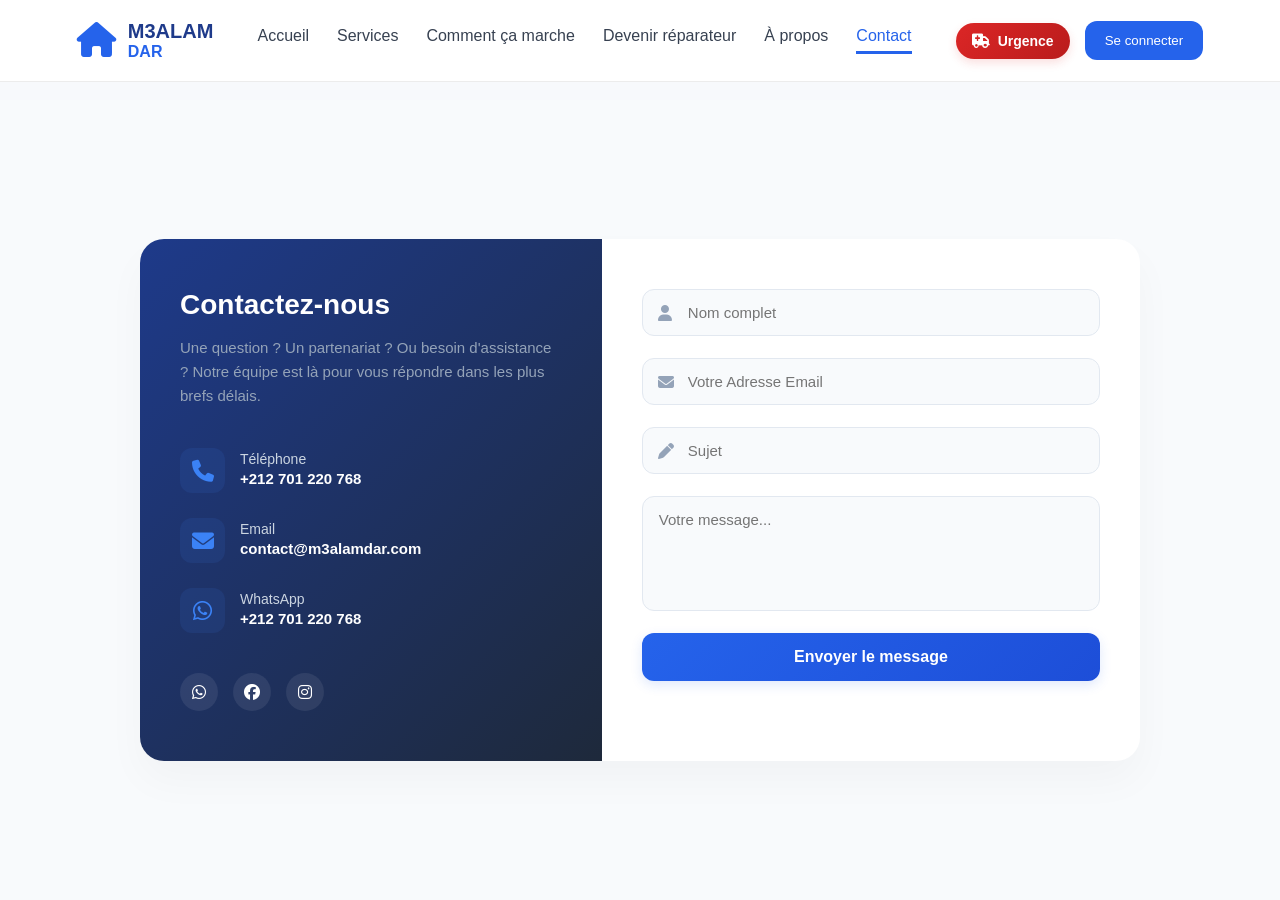
<file: main/contacts/contact.html>
<!DOCTYPE html>
<html lang="fr">
<head>
    <meta charset="UTF-8">
    <meta name="viewport" content="width=device-width, initial-scale=1.0">
    <title>M3ALAM - Contact</title>
    <!-- FontAwesome للأيقونات -->
    <link rel="stylesheet" href="https://cdnjs.cloudflare.com/ajax/libs/font-awesome/6.4.0/css/all.min.css">
    <!-- ملف الـ CSS الرئيسي وديال صفحة الكونتاكت -->
    <link rel="stylesheet" href="../style.css">
    <link rel="stylesheet" href="contact.css">
</head>
<body>

    <!-- ====== NAVBAR ====== -->
    <header class="navbar">
        <div class="logo">
            <i class="fa-solid fa-house"></i>
            <div>
                <h2>M3ALAM</h2>
                <span>DAR</span>
            </div>
        </div>

        <nav class="menu">
            <a href="../index.html">Accueil</a>
            <a href="../services/services.html">Services</a>
            <a href="../index.html#how-it-works">Comment ça marche</a>
            <a href="../devenir-reparateur/devenir-reparateur.html">Devenir réparateur</a> 
            <a href="../À propos/propos.html">À propos</a>
            <a href="" class="active">Contact</a>
        </nav>

        <div class="nav-right">
            <a href="tel:+212701220768" class="urgence-btn">
                <i class="fa-solid fa-truck-medical"></i> <span>Urgence</span>
            </a>
            <button class="login-btn">Se connecter</button>
        </div>

        <div class="hamburger">
            <i class="fa-solid fa-bars"></i>
        </div>
    </header>

    <!-- ====== SECTION CONTACT ====== -->
    <section class="contact-section">
        <div class="contact-wrapper">
            
            <!-- 1. معلومات الاتصال الجانبية -->
            <div class="contact-info">
                <h2>Contactez-nous</h2>
                <p>Une question ? Un partenariat ? Ou besoin d'assistance ? Notre équipe est là pour vous répondre dans les plus brefs délais.</p>
                
                <div class="info-links">
                    <div class="info-item">
                        <i class="fa-solid fa-phone"></i>
                        <div>
                            <h4>Téléphone</h4>
                            <p>+212 701 220 768</p>
                        </div>
                    </div>
                    <div class="info-item">
                        <i class="fa-solid fa-envelope"></i>
                        <div>
                            <h4>Email</h4>
                            <p>contact@m3alamdar.com</p>
                        </div>
                    </div>
                    <div class="info-item">
                        <i class="fa-brands fa-whatsapp"></i>
                        <div>
                            <h4>WhatsApp</h4>
                            <p>+212 701 220 768</p>
                        </div>
                    </div>
                </div>

                <div class="contact-socials">
                    <a href="https://wa.me/212701220768" target="_blank"><i class="fa-brands fa-whatsapp"></i></a>
                    <a href="#"><i class="fa-brands fa-facebook"></i></a>
                    <a href="#"><i class="fa-brands fa-instagram"></i></a>
                </div>
            </div>

            <!-- 2. فورم إرسال الرسائل -->
            <div class="contact-form-container">
                <form id="contactForm">
                    <div class="form-group">
                        <i class="fa-solid fa-user"></i>
                        <input type="text" id="contactName" placeholder="Nom complet" required>
                    </div>
                    <div class="form-group">
                        <i class="fa-solid fa-envelope"></i>
                        <input type="email" id="contactEmail" placeholder="Votre Adresse Email" required>
                    </div>
                    <div class="form-group">
                        <i class="fa-solid fa-pen"></i>
                        <input type="text" id="contactSubject" placeholder="Sujet" required>
                    </div>
                    <div class="form-group">
                        <textarea id="contactMessage" rows="5" placeholder="Votre message..." required></textarea>
                    </div>
                    <button type="submit" class="submit-btn">Envoyer le message</button>
                </form>
            </div>

        </div>
    </section>

    <!-- ====== SCRIPT HAMBURGER MENU ====== -->
    <script>
        document.addEventListener("DOMContentLoaded", () => {
            const hamburger = document.querySelector(".hamburger");
            const menu = document.querySelector(".menu");

            if (hamburger && menu) {
                hamburger.addEventListener("click", () => {
                    menu.classList.toggle("show");
                    menu.classList.toggle("active");
                });
            }
        });
    </script>
</body>
</html>
</file>
<file: main/style.css>
/* General Reset */
*{
    margin: 0;
    padding: 0;
    box-sizing: border-box;
    font-family: 'Inter', sans-serif;
}

body{
    background: #f7f9fc;
    color: #111827;
    /* 100px dial padding-top katkhli l-hero maytkhbach t7t l-menu fixed */
    padding-top: 100px; 
}

/* Navbar Style (Fixed) */
.navbar{
    position: fixed;
    top: 0;
    left: 0;
    right: 0; /* Khdmat f blast width:100% bach t-eviter moshkil horizontal scroll */
    z-index: 1000; /* Katkhli l-menu dima ybqa l-foq */
    background: white;
    padding: 20px 6%;
    display: flex;
    justify-content: space-between;
    align-items: center;
    border-bottom: 1px solid #ececec;
}

.logo{
    display: flex;
    align-items: center;
    gap: 12px;
    flex-shrink: 0; /* كتحمي اللوغو باش ما يتفركش ف التيليفون */
}

.logo i{
    color: #2563eb;
    font-size: 35px;
}

.logo h2{
    font-size: 20px;
    color: #1e3a8a;
}

.logo span{
    color: #2563eb;
    font-weight: 700;
}

a {
    text-decoration: none;
}

/* Menu Links */
.menu {
    display: flex;
    gap: 28px;
    align-items: center;
}

.menu a {
    text-decoration: none;
    color: #374151;
    font-weight: 500;
    padding-bottom: 6px; 
    border-bottom: 3px solid transparent; 
    transition: color 0.3s ease, border-color 0.3s ease;
}

/* Hover Active */
.menu a:hover,
.menu a.active {
    color: #2563eb;
    border-bottom: 3px solid #2563eb;
}

.nav-right{
    display: flex;
    gap: 15px;
    align-items: center;
    flex-shrink: 0;
}

/* ====== 🚨 ====== */
.urgence-btn {
    background: linear-gradient(135deg, #dc2626 0%, #b91c1c 100%);
    color: #ffffff !important;
    padding: 10px 16px;
    border-radius: 50px;
    font-size: 14px;
    font-weight: 700;
    display: flex;
    align-items: center;
    gap: 8px;
    box-shadow: 0 4px 10px rgba(220, 38, 38, 0.15);
    transition: all 0.3s ease;
}

.urgence-btn:hover {
    background: linear-gradient(135deg, #b91c1c 0%, #991b1b 100%);
    transform: translateY(-1px);
}

.login-btn{
    background: #2563eb;
    color: white;
    border: none;
    padding: 12px 20px;
    border-radius: 12px;
    cursor: pointer;
    font-weight: 500;
    transition: background 0.3s ease;
}

.login-btn:hover {
    background: #1d4ed8;
}

.hamburger{
    display: none;
    font-size: 28px;
    cursor: pointer;
    color: #2563eb;
    flex-shrink: 0;
}

/* ====== 📱 Responsive Media Query ====== */
@media(max-width:1100px){
    .navbar {
        padding: 15px 4%; /* تقليص الحواف باش نربحو اتساع */
    }

    .hamburger{
        display: block;
        margin-left: 10px;
    }

    /* الـ nav-right غاتبقى باينة ومجموع فيها الـ Urgence والـ Login */
    .nav-right{
        display: flex; 
        gap: 10px;
    }

    .menu{
        position: absolute;
        top: 100%;
        left: 0;
        width: 100%;
        background: white;
        flex-direction: column;
        gap: 0;
        border-top: 1px solid #ececec;
        display: none;
        box-shadow: 0 10px 15px rgba(0,0,0,0.05);
    }

    .menu a{
        padding: 18px;
        width: 100%;
        text-align: center;
        border-bottom: 1px solid #ececec;
    }

    .menu.show, .menu.active {
        display: flex;
    }
}

/* تظبيط إضافي للهواتف الصغيرة بزاف (أقل من 500px) باش ما يوقعش بحال image_22ff7c.png */
@media(max-width: 500px) {
    .navbar {
        padding: 15px 3%;
    }
    .logo h2 {
        font-size: 16px; /* تصغير اللوغو شوية باش يخلي البلاصة */
    }
    .urgence-btn span {
        display: none; /* إخفاء كلمة Urgence وتخلي غير الأيقونة ف الشاشات الصغيرة بزاف */
    }
    .urgence-btn {
        padding: 10px;
    }
    .login-btn {
        padding: 10px 14px;
        font-size: 13px;
    }
}

/* Hero Section */
.hero{
    display: flex;
    justify-content: space-between;
    align-items: center;
    padding: 70px 6%;
    gap: 60px;
}

.hero-left{
    flex: 1;
}

.badge{
    color: #2563eb;
    font-weight: 600;
    margin-bottom: 20px;
}

.hero h1{
    font-size: 64px;
    line-height: 1.1;
    margin-bottom: 25px;
}

.hero h1 span{
    color: #2563eb;
}

.hero p{
    color: #6b7280;
    line-height: 1.8;
    max-width: 600px;
}

.hero-buttons{
    display: flex;
    gap: 15px;
    margin-top: 30px;
}

.primary{
    background: #2563eb;
    color: white;
    border: none;
    padding: 16px 28px;
    border-radius: 14px;
    font-weight: 600;
    cursor: pointer;
}

.secondary{
    border: none;
    background: white;
    padding: 16px 24px;
    border-radius: 14px;
    font-weight: 600;
    cursor: pointer;
}

.clients{
    margin-top: 35px;
    display: flex;
    align-items: center;
    gap: 15px;
}

.avatars{
    display: flex;
}

.avatars img{
    width: 42px;
    height: 42px;
    border-radius: 50%;
    border: 3px solid white;
    margin-left: -10px;
}

.stars{
    color: #fbbf24;
}

.hero-right{
    flex: 1;
    position: relative;
}

.hero-right img{
    width: 100%;
    border-radius: 25px;
    height: 600px;
    object-fit: cover;
}

.floating-card{
    position: absolute;
    right: -10px;
    top: 120px;
    background: white;
    padding: 20px;
    border-radius: 18px;
    box-shadow: 0 10px 30px rgba(0,0,0,.08);
    display: flex;
    flex-direction: column;
    gap: 15px;
}

/* Services Section */
.services{
    padding: 0 6% 40px;
    display: grid;
    grid-template-columns: repeat(5, 1fr);
    gap: 20px;
}

.service-card{
    background: white;
    padding: 30px;
    text-align: center;
    border-radius: 22px;
    box-shadow: 0 4px 6px -1px rgba(0, 0, 0, 0.05);
    transition: transform 0.3s ease, box-shadow 0.3s ease;
}

.service-card:hover {
    transform: scale(1.03);
    box-shadow: 0 10px 25px rgba(0, 0, 0, 0.08); 
}
.icon{
    width: 70px;
    height: 70px;
    border-radius: 50%;
    display: flex;
    justify-content: center;
    align-items: center;
    margin: auto;
    font-size: 30px;
    margin-bottom: 15px;
}

.water{ background: #eff6ff; color: #2563eb; }
.electric{ background: #eef2ff; color: #2563eb; }
.gas{ background: #fff7ed; color: #f97316; }
.cold{ background: #eff6ff; color: #2563eb; }
.repair{ background: #f3f4f6; color: #374151; }

.service-card p{
    color: #6b7280;
    margin: 10px 0;
}

.service-card a{
    text-decoration: none;
    color: #2563eb;
    font-weight: 600;
}





/* ====== ستايل صندوق وزر "المزيد" ====== */
.services-wrapper {
    max-width: 1200px;
    margin: 0 auto;
    padding: 60px 20px;
}

/* الكريد كيبقى منظم للمحتوى فقط */
.services-grid {
    display: grid;
    grid-template-columns: repeat(auto-fit, minmax(220px, 1fr));
    gap: 25px;
    margin-bottom: 40px; /* مسافة أمان بين الكارطات والبوتون */
}

/* تنسيق البوتون الجديد */
.more-services-box {
    display: flex;
    justify-content: center; /* كايجيب البوتون ف السنتر نيشان */
    margin-top: 20px;
}

.view-all-btn {
    background: #ffffff;
    color: #2563eb;
    border: 2px solid #2563eb;
    padding: 14px 30px;
    border-radius: 50px; /* شكل دائري أنيق */
    font-size: 15px;
    font-weight: 600;
    text-decoration: none;
    display: flex;
    align-items: center;
    gap: 10px;
    transition: all 0.3s ease;
    box-shadow: 0 4px 10px rgba(37, 99, 235, 0.05);
}

/* تأثير الـ Hover ملي كيدوز عليه الكليان الماوس */
.view-all-btn:hover {
    background: #2563eb;
    color: #ffffff;
    box-shadow: 0 6px 20px rgba(37, 99, 235, 0.2);
    transform: translateY(-2px);
}

.view-all-btn i {
    transition: transform 0.3s ease;
}

.view-all-btn:hover i {
    transform: translateX(4px); /* السهم كايتحرك شوية لليمين كايعطي انيميشن واعر */
}
/* Features Section */
.features{
    margin: 40px 6%;
    background: white;
    border-radius: 24px;
    padding: 35px;
    display: grid;
    grid-template-columns: repeat(4, 1fr);
    gap: 25px;
}

.feature{
    display: flex;
    gap: 15px;
}

.feature i{
    color: #2563eb;
    font-size: 28px;
}

/* Responsive Design */
@media(max-width:1100px){
    .hero{
        flex-direction: column;
    }
    .services{
        grid-template-columns: repeat(2, 1fr);
    }
    .features{
        grid-template-columns: repeat(2, 1fr);
    }
    .menu{
        display: none; /* Menu kaykhba f tablets/mobile, khassu hamburger menu b js */
    }
}

@media(max-width:700px){
    .services,
    .features{
        grid-template-columns: 1fr;
    }
    .hero h1{
        font-size: 42px;
    }
    .hero-buttons{
        flex-direction: column;
    }
}


/*serveces*/
.phone{
    font-size: 14px;
}

.login-btn{
    background: #2563eb;
    color: white;
    border: none;
    padding: 12px 20px;
    border-radius: 12px;
    cursor: pointer;
    font-weight: 500;
    transition: background 0.3s ease;
}

.login-btn:hover {
    background: #1d4ed8;
}

.hero{
    display: flex;
    justify-content: space-between;
    align-items: center;
    padding: 70px 6%;
    gap: 60px;
}

.hero-left{
    flex: 1;
}

.badge{
    color: #2563eb;
    font-weight: 600;
    margin-bottom: 20px;
}

.hero h1{
    font-size: 64px;
    line-height: 1.1;
    margin-bottom: 25px;
}

.hero h1 span{
    color: #2563eb;
}

.hero p{
    color: #6b7280;
    line-height: 1.8;
    max-width: 600px;
}

.hero-buttons{
    display: flex;
    gap: 15px;
    margin-top: 30px;
}

.primary{
    background: #2563eb;
    color: white;
    border: none;
    padding: 16px 28px;
    border-radius: 14px;
    font-weight: 600;
    cursor: pointer;
}

.secondary{
    border: none;
    background: white;
    padding: 16px 24px;
    border-radius: 14px;
    font-weight: 600;
    cursor: pointer;
}

.clients{
    margin-top: 35px;
    display: flex;
    align-items: center;
    gap: 15px;
}

.avatars{
    display: flex;
}

.avatars img{
    width: 42px;
    height: 42px;
    border-radius: 50%;
    border: 3px solid white;
    margin-left: -10px;
}

.stars{
    color: #fbbf24;
}

.hero-right{
    flex: 1;
    position: relative;
}

.hero-right img{
    width: 100%;
    border-radius: 25px;
    height: 600px;
    object-fit: cover;
}

.floating-card{
    position: absolute;
    right: -10px;
    top: 120px;
    background: white;
    padding: 20px;
    border-radius: 18px;
    box-shadow: 0 10px 30px rgba(0,0,0,.08);
    display: flex;
    flex-direction: column;
    gap: 15px;
}

.services{
    padding: 0 6% 40px;
    display: grid;
    grid-template-columns: repeat(5, 1fr);
    gap: 20px;
}

.service-card{
    background: white;
    padding: 30px;
    text-align: center;
    border-radius: 22px;
    box-shadow: 0 4px 6px -1px rgba(0, 0, 0, 0.05);
}

.icon{
    width: 70px;
    height: 70px;
    border-radius: 50%;
    display: flex;
    justify-content: center;
    align-items: center;
    margin: auto;
    font-size: 30px;
    margin-bottom: 15px;
}

.water{ background: #eff6ff; color: #2563eb; }
.electric{ background: #eef2ff; color: #2563eb; }
.gas{ background: #fff7ed; color: #f97316; }
.cold{ background: #eff6ff; color: #2563eb; }
.repair{ background: #f3f4f6; color: #374151; }

.service-card p{
    color: #6b7280;
    margin: 10px 0;
}

.service-card a{
    text-decoration: none;
    color: #2563eb;
    font-weight: 600;
}

.features{
    margin: 40px 6%;
    background: white;
    border-radius: 24px;
    padding: 35px;
    display: grid;
    grid-template-columns: repeat(4, 1fr);
    gap: 25px;
}

.feature{
    display: flex;
    gap: 15px;
}

.feature i{
    color: #2563eb;
    font-size: 28px;
}

@media(max-width:1100px){
    .hero{
        flex-direction: column;
    }
    .services{
        grid-template-columns: repeat(2, 1fr);
    }
    .features{
        grid-template-columns: repeat(2, 1fr);
    }
    .menu{
        display: none;
    }
}

@media(max-width:700px){
    .services,
    .features{
        grid-template-columns: 1fr;
    }
    .hero h1{
        font-size: 42px;
    }
    .hero-buttons{
        flex-direction: column;
    }
}


.services-page-container {
    width: 80%;
    margin: 0 auto;
    padding: 70px 0;
}

.services-header {
    text-align: center;
    margin-bottom: 50px;
}

.services-header h1 {
    font-size: 50px;
    color: #1e3a8a;
    margin-bottom: 15px;
}

.services-header p {
    color: #6b7280;
    font-size: 20px;
    max-width: 600px;
    margin: 0 auto;
}

.services-grid-page {
    display: grid;
    grid-template-columns: repeat(3, minmax(320px, 1fr));
    gap: 30px;
}

.service-page-card {
    background: white;
    border-radius: 50px;
    overflow: hidden;
    box-shadow: 0 4px 20px rgba(0,0,0,0.04);
    border: 1px solid #e7dfdf;
    transition: transform 0.3s ease, box-shadow 0.3s ease;
}

.service-page-card:hover {
    transform: translateY(-5px);
    box-shadow: 0 10px 30px rgba(0,0,0,0.08);
}

.service-img-wrapper {
    width: 100%;
    height: 200px;
}

.service-img-wrapper img {
    width: 100%;
    height: 100%;
    object-fit: cover;
}

.service-page-info {
    padding: 25px;
}

.service-page-info h3 {
    font-size: 22px;
    color: #111827;
    margin-bottom: 12px;
}

.service-page-info p {
    color: #4b5563;
    font-size: 20px;
    line-height: 1.6;
    margin-bottom: 20px;
    overflow: hidden;
}

@media(max-width: 1024px) {
    .services-grid-page {
        grid-template-columns: repeat(2, 1fr);
    }
}
@media(max-width: 680px) {
    .services-grid-page {
        grid-template-columns: 1fr;
    }
    .services-header h1 {
        font-size: 34px;
    }
}

.service-btn {
    display: inline-block;
    width: 100%;
    text-align: center;
    background: #2563eb;
    color: white;
    text-decoration: none;
    padding: 12px;
    border-radius: 10px;
    font-weight: 600;
    transition: background 0.2s ease;
}

.service-btn:hover {
    background: #1d4ed8;
}

/* Responsive dial page services */
@media(max-width: 960px) {
}

@media(max-width: 650px) {
    .services-header h1 {
        font-size: 30px;
    }
}


/*popup btn*/
.modal{
    display: none;
    position: fixed;
    top: 0; left: 0;
    width: 100%;
    height: 100%;
    justify-content: center;
    align-items: center;
}

.modal-content{
    padding: 30px;
    border-radius: 15px;
    width: 400px;
}
button{
    cursor: pointer;
}

/*footer*/
.main-footer {
    background-color: #1e293b; 
    color: #f8fafc;
    padding: 40px 0 20px 0;
    font-family: 'Inter', sans-serif;
}

.footer-container {
    max-width: 1200px;
    margin: 0 auto;
    padding: 0 20px;
    display: flex;
    flex-wrap: wrap;
    justify-content: space-between;
    gap: 30px;
}

.footer-about, .footer-links, .footer-contact {
    flex: 1;
    min-width: 250px;
}

.main-footer .logo {
    display: flex;
    align-items: center;
    gap: 10px;
    color: #3b82f6; 
    margin-bottom: 15px;
}

.main-footer .logo h2 {
    font-size: 22px;
    font-weight: 800;
    line-height: 1;
    color: #ffffff;
}

.main-footer .logo span {
    font-size: 12px;
    letter-spacing: 2px;
    color: #3b82f6;
}

.footer-about p {
    font-size: 14px;
    color: #94a3b8;
    line-height: 1.6;
}

.footer-links h3, .footer-contact h3 {
    font-size: 18px;
    font-weight: 600;
    margin-bottom: 15px;
    position: relative;
}

.footer-links ul {
    list-style: none;
    padding: 0;
}

.footer-links ul li {
    margin-bottom: 10px;
}

.footer-links ul li a {
    color: #94a3b8;
    text-decoration: none;
    font-size: 14px;
    transition: color 0.3s ease;
}

.footer-links ul li a:hover {
    color: #3b82f6;
}

.footer-contact p {
    font-size: 14px;
    color: #94a3b8;
    margin-bottom: 10px;
    display: flex;
    align-items: center;
    gap: 10px;
}

.footer-socials {
    display: flex;
    gap: 15px;
    margin-top: 15px;
}

.footer-socials a {
    color: #ffffff;
    background: #334155;
    width: 35px;
    height: 35px;
    display: flex;
    align-items: center;
    justify-content: center;
    border-radius: 50px;
    transition: all 0.3s ease;
}

.footer-socials a:hover {
    background: #3b82f6;
    transform: translateY(-3px);
}

.footer-bottom {
    text-align: center;
    margin-top: 40px;
    padding-top: 20px;
    border-top: 1px solid #334155;
    font-size: 13px;
    color: #64748b;
}

@media (max-width: 768px) {
    .footer-container {
        flex-direction: column;
        text-align: center;
    }
    .main-footer .logo, .footer-contact p {
        justify-content: center;
    }
    .footer-socials {
        justify-content: center;
    }
}





/* popup*/

/* Overlay */
.modal{
    display: none;
    position: fixed;
    inset: 0;
    background: rgba(0,0,0,0.55);
    backdrop-filter: blur(4px);
    justify-content: center;
    align-items: center;
    z-index: 9999;
    padding: 20px;
}

/* Box */
.modal-content{
    width: 100%;
    max-width: 500px;
    background: #fff;
    border-radius: 24px;
    padding: 35px;
    position: relative;
    animation: popup .3s ease;
    box-shadow: 0 20px 50px rgba(0,0,0,.15);
}

/* Animation */
@keyframes popup{
    from{
        opacity: 0;
        transform: translateY(20px) scale(.95);
    }
    to{
        opacity: 1;
        transform: translateY(0) scale(1);
    }
}

.modal-content h2{
    font-size: 28px;
    color: #111827;
    margin-bottom: 10px;
}

.modal-content p{
    color: #6b7280;
    margin-bottom: 25px;
    line-height: 1.6;
}

/* Close */
.close-btn{
    position: absolute;
    top: 15px;
    right: 20px;
    font-size: 32px;
    cursor: pointer;
    color: #9ca3af;
    transition: .2s;
}

.close-btn:hover{
    color: #ef4444;
}

/* Inputs */
.form-group{
    display: flex;
    flex-direction: column;
    margin-bottom: 18px;
}

.form-group label{
    margin-bottom: 8px;
    font-weight: 600;
    color: #374151;
}

.form-group input{
    padding: 14px 16px;
    border: 1px solid #d1d5db;
    border-radius: 12px;
    outline: none;
    font-size: 15px;
    transition: .2s;
}

.form-group input:focus{
    border-color: #2563eb;
    box-shadow: 0 0 0 4px rgba(37,99,235,.12);
}

/* Button */
.submit-btn{
    width: 100%;
    border: none;
    background: #2563eb;
    color: white;
    padding: 15px;
    border-radius: 14px;
    font-size: 16px;
    font-weight: 600;
    cursor: pointer;
    transition: .25s;
}

.submit-btn:hover{
    background: #1d4ed8;
    transform: translateY(-2px);
}

/* Responsive */
@media(max-width:600px){

    .modal-content{
        padding: 25px;
        border-radius: 18px;
    }

    .modal-content h2{
        font-size: 22px;
    }
}

/* comonsamarch 3wtani css hh*/

.how-it-works {
    padding: 80px 6%;
    background: #ffffff;
    text-align: center;
}

.section-title h2 {
    font-size: 36px;
    color: #1e3a8a;
    margin-bottom: 10px;
    font-weight: 700;
}

.section-title p {
    color: #6b7280;
    font-size: 16px;
    margin-bottom: 50px;
}

.steps-container {
    display: grid;
    grid-template-columns: repeat(3, 1fr);
    gap: 40px;
    position: relative;
}

.step-card {
    background: #f8fafc;
    padding: 40px 30px;
    border-radius: 20px;
    position: relative;
    border: 1px solid #e2e8f0;
    transition: transform 0.3s ease;
}

.step-card:hover {
    transform: translateY(-5px);
    box-shadow: 0 10px 20px rgba(0,0,0,0.05);
}

.step-number {
    position: absolute;
    top: -20px;
    left: 50%;
    transform: translateX(-50%);
    background: #2563eb;
    color: white;
    width: 40px;
    height: 40px;
    border-radius: 50%;
    display: flex;
    justify-content: center;
    align-items: center;
    font-weight: 700;
    font-size: 16px;
    box-shadow: 0 4px 10px rgba(37, 99, 235, 0.3);
}

.step-icon {
    font-size: 40px;
    color: #2563eb;
    margin-bottom: 20px;
    margin-top: 10px;
}

.step-card h3 {
    font-size: 20px;
    color: #111827;
    margin-bottom: 15px;
    font-weight: 600;
}

.step-card p {
    color: #6b7280;
    font-size: 15px;
    line-height: 1.6;
}

@media (max-width: 960px) {
    .steps-container {
        grid-template-columns: 1fr;
        gap: 50px;
    }
}
html {
    scroll-behavior: smooth;
}
</file>
<file: main/contacts/contact.css>
/* ====== 1. إعدادات السيكشن والخلفية ====== */
.contact-section {
    background: #f8fafc;
    padding: 60px 20px;
    min-height: calc(100vh - 100px);
    display: flex;
    align-items: center;
    justify-content: center;
    font-family: 'Inter', sans-serif;
}

.contact-wrapper {
    background: #ffffff;
    max-width: 1000px;
    width: 100%;
    display: flex;
    border-radius: 24px;
    overflow: hidden;
    box-shadow: 0 20px 40px rgba(0, 0, 0, 0.03);
}

/* ====== 2. صندوق معلومات الاتصال (اليسار) ====== */
.contact-info {
    background: linear-gradient(135deg, #1e3a8a 0%, #1e293b 100%);
    color: #ffffff;
    padding: 50px 40px;
    flex: 1;
    display: flex;
    flex-direction: column;
    justify-content: space-between;
    min-width: 320px;
}

.contact-info h2 {
    font-size: 28px;
    font-weight: 700;
    margin-bottom: 15px;
}

.contact-info p {
    font-size: 15px;
    color: #94a3b8;
    line-height: 1.6;
}

.info-links {
    margin: 40px 0;
    display: flex;
    flex-direction: column;
    gap: 25px;
}

.info-item {
    display: flex;
    align-items: center;
    gap: 15px;
}

.info-item i {
    font-size: 22px;
    color: #3b82f6;
    background: rgba(59, 130, 246, 0.1);
    width: 45px;
    height: 45px;
    display: flex;
    align-items: center;
    justify-content: center;
    border-radius: 12px;
}

.info-item h4 {
    font-size: 14px;
    color: #cbd5e1;
    font-weight: 500;
}

.info-item p {
    font-size: 15px;
    color: #ffffff;
    font-weight: 600;
}

.contact-socials {
    display: flex;
    gap: 15px;
}

.contact-socials a {
    color: #ffffff;
    background: rgba(255, 255, 255, 0.08);
    width: 38px;
    height: 38px;
    display: flex;
    align-items: center;
    justify-content: center;
    border-radius: 50%;
    transition: all 0.3s ease;
}

.contact-socials a:hover {
    background: #3b82f6;
    transform: translateY(-3px);
}

/* ====== 3. صندوق الفورم (اليمين) ====== */
.contact-form-container {
    padding: 50px 40px;
    flex: 1.2;
    min-width: 320px;
}

.contact-form-container .form-group {
    position: relative;
    margin-bottom: 22px;
}

.contact-form-container .form-group i {
    position: absolute;
    left: 16px;
    top: 50%;
    transform: translateY(-50%);
    color: #94a3b8;
    font-size: 16px;
    transition: color 0.3s ease;
}

.contact-form-container input, 
.contact-form-container textarea {
    width: 100%;
    padding: 14px 16px 14px 45px;
    font-size: 15px;
    color: #334155;
    background: #f8fafc;
    border: 1.5px solid #e2e8f0;
    border-radius: 12px;
    outline: none;
    transition: all 0.3s ease;
}

/* تعديل خانة الرسالة الكبيرة حيت ما محتاجاش أيقونة ف السنتر */
.contact-form-container textarea {
    padding: 14px 16px;
    resize: none;
    font-family: inherit;
}

.contact-form-container input:focus, 
.contact-form-container textarea:focus {
    background: #ffffff;
    border-color: #2563eb;
    box-shadow: 0 0 0 4px rgba(37, 99, 235, 0.08);
}

.contact-form-container input:focus + i {
    color: #2563eb;
}

.contact-form-container .submit-btn {
    width: 100%;
    padding: 15px;
    background: linear-gradient(135deg, #2563eb 0%, #1d4ed8 100%);
    color: #ffffff;
    border: none;
    border-radius: 12px;
    font-size: 16px;
    font-weight: 600;
    cursor: pointer;
    box-shadow: 0 4px 12px rgba(37, 99, 235, 0.15);
    transition: all 0.3s ease;
}

.contact-form-container .submit-btn:hover {
    transform: translateY(-1px);
    box-shadow: 0 6px 20px rgba(37, 99, 235, 0.25);
}

/* ====== 4. التجاوب مع الهواتف ====== */
@media (max-width: 768px) {
    .contact-wrapper {
        flex-direction: column;
    }
    .contact-info, .contact-form-container {
        padding: 40px 25px;
    }
}
</file>
